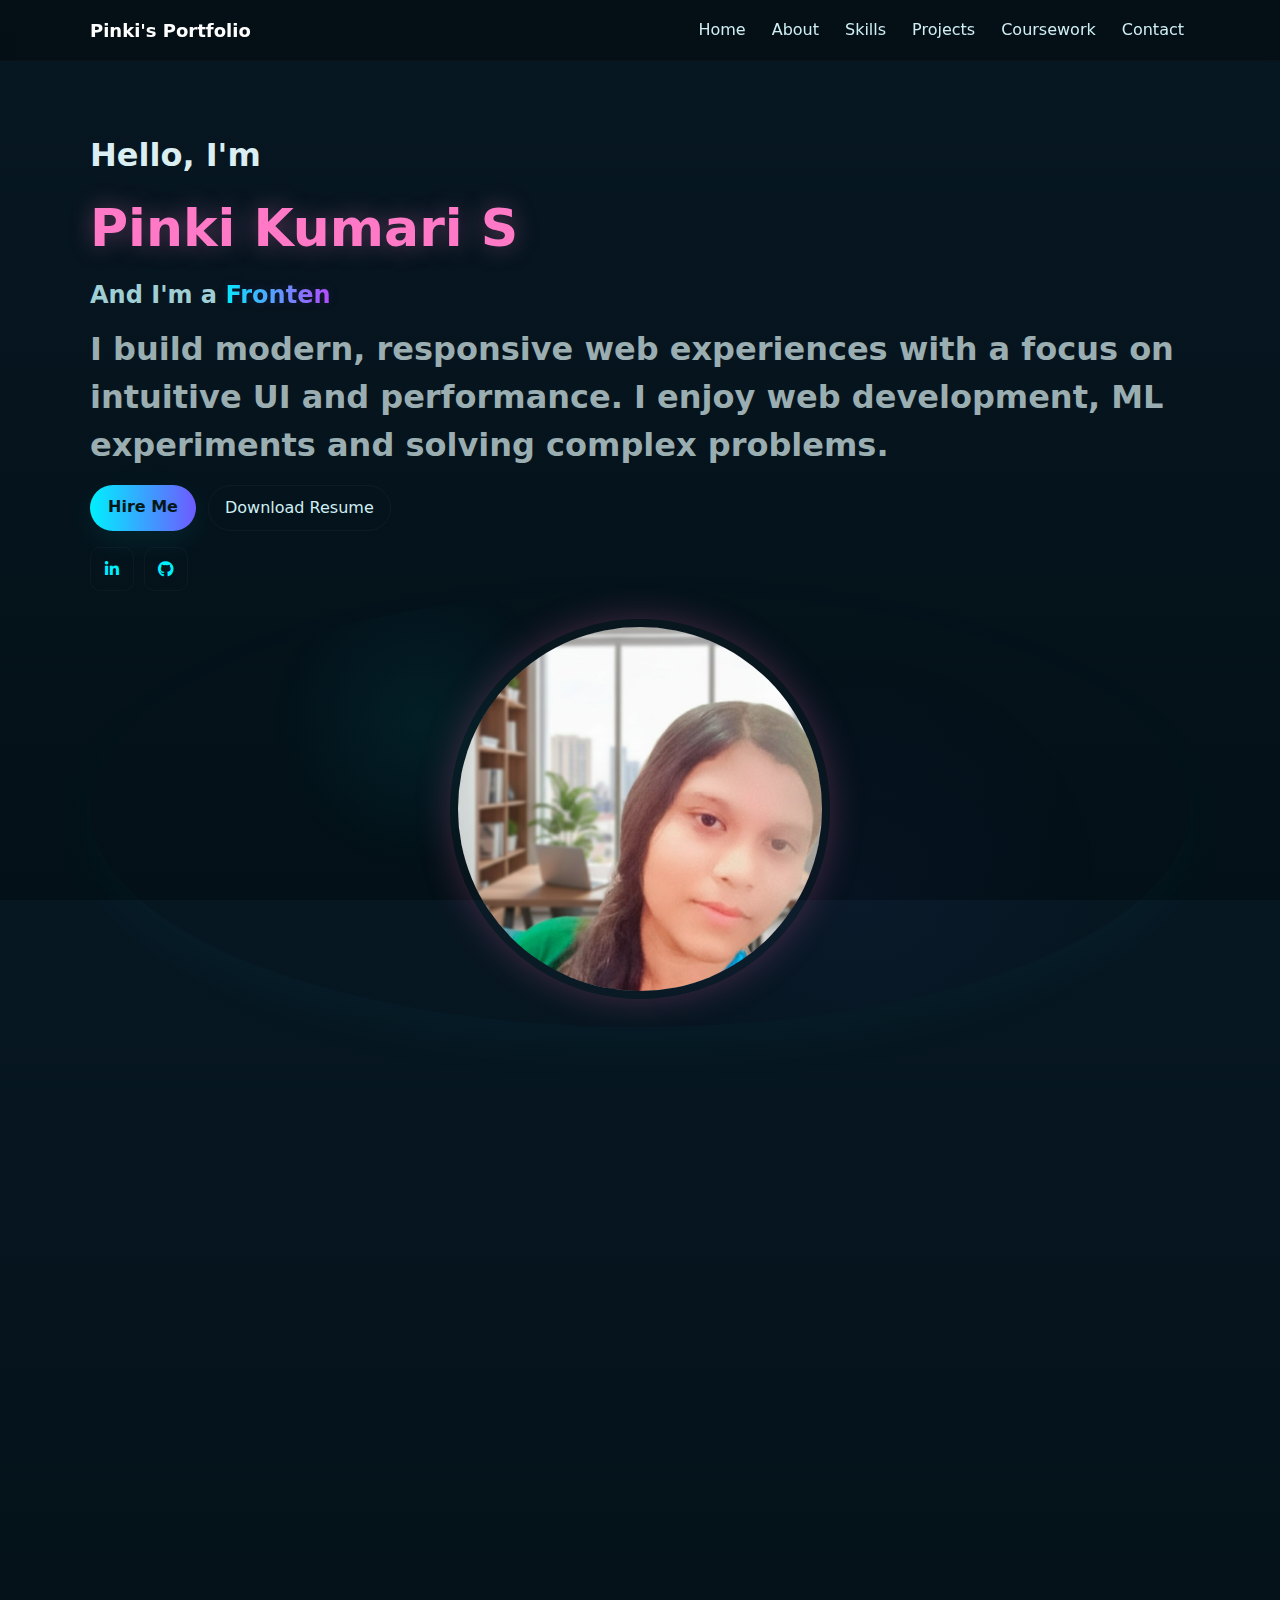
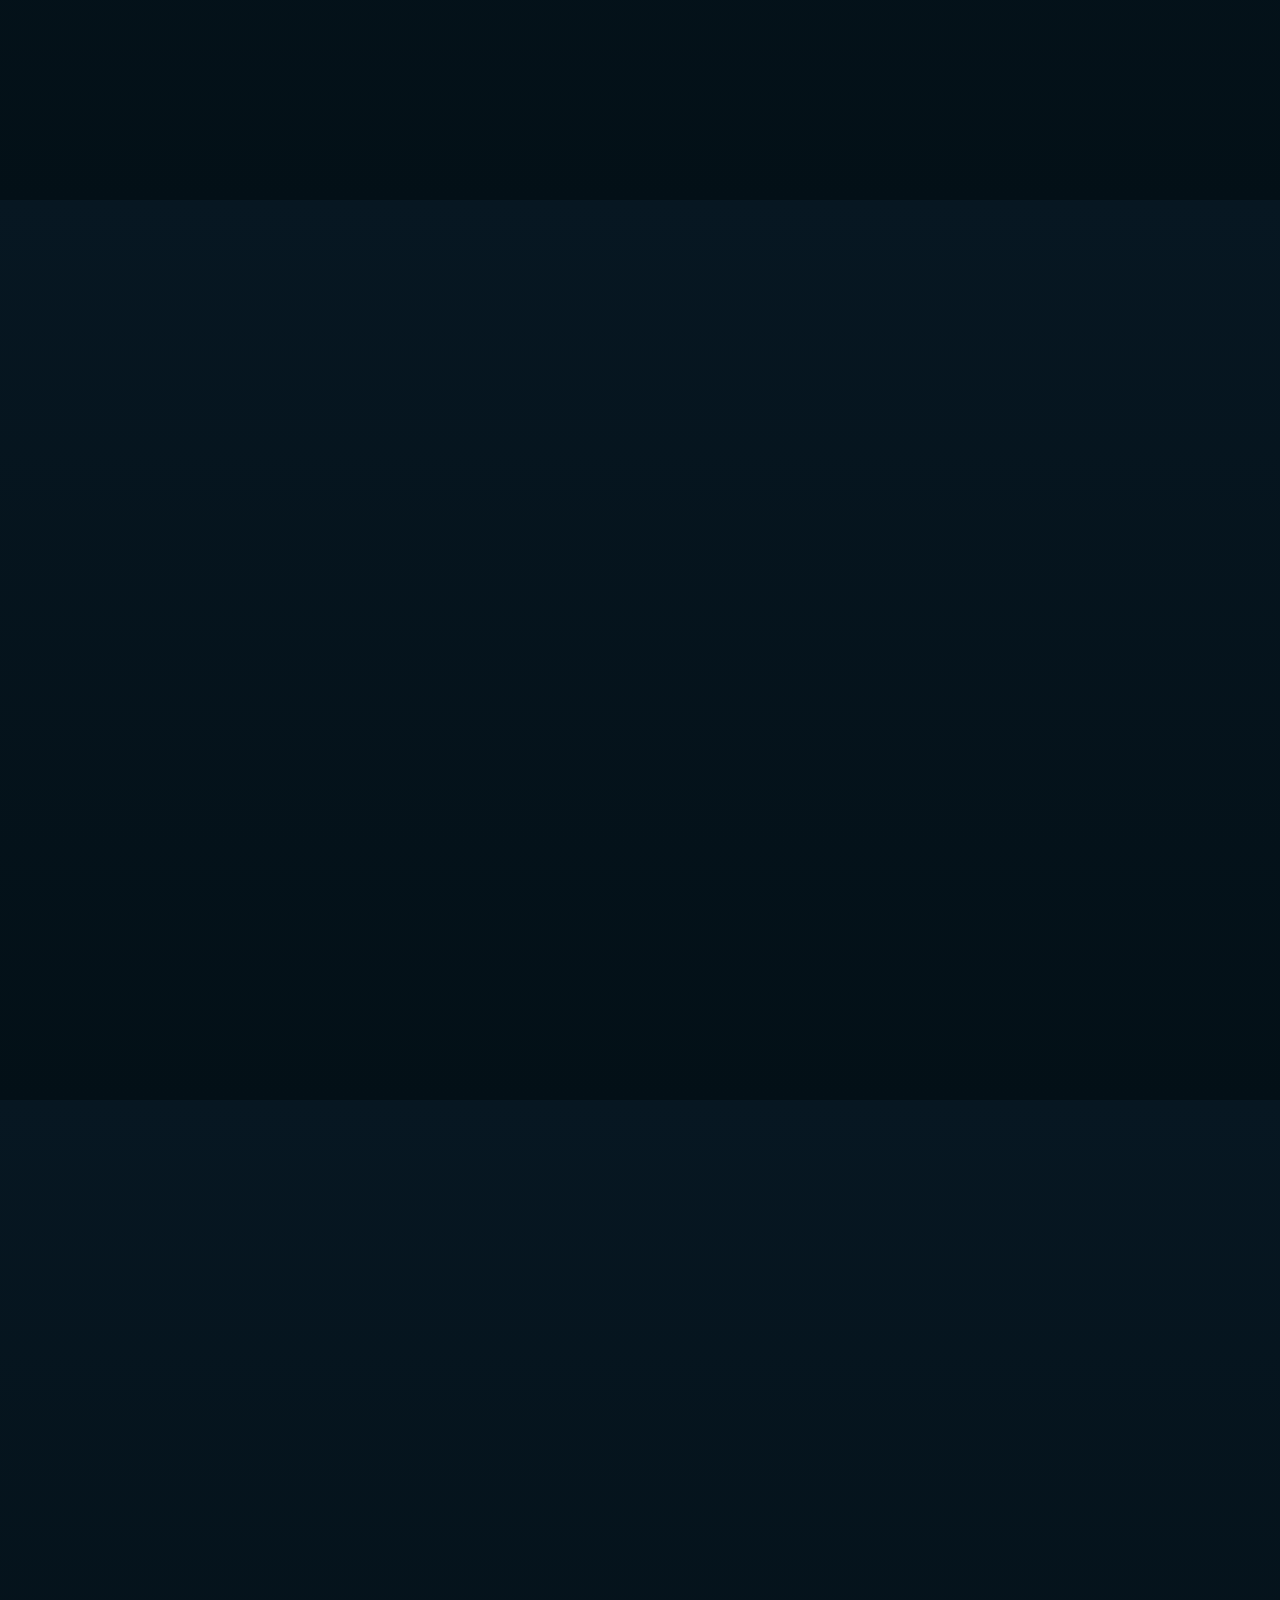
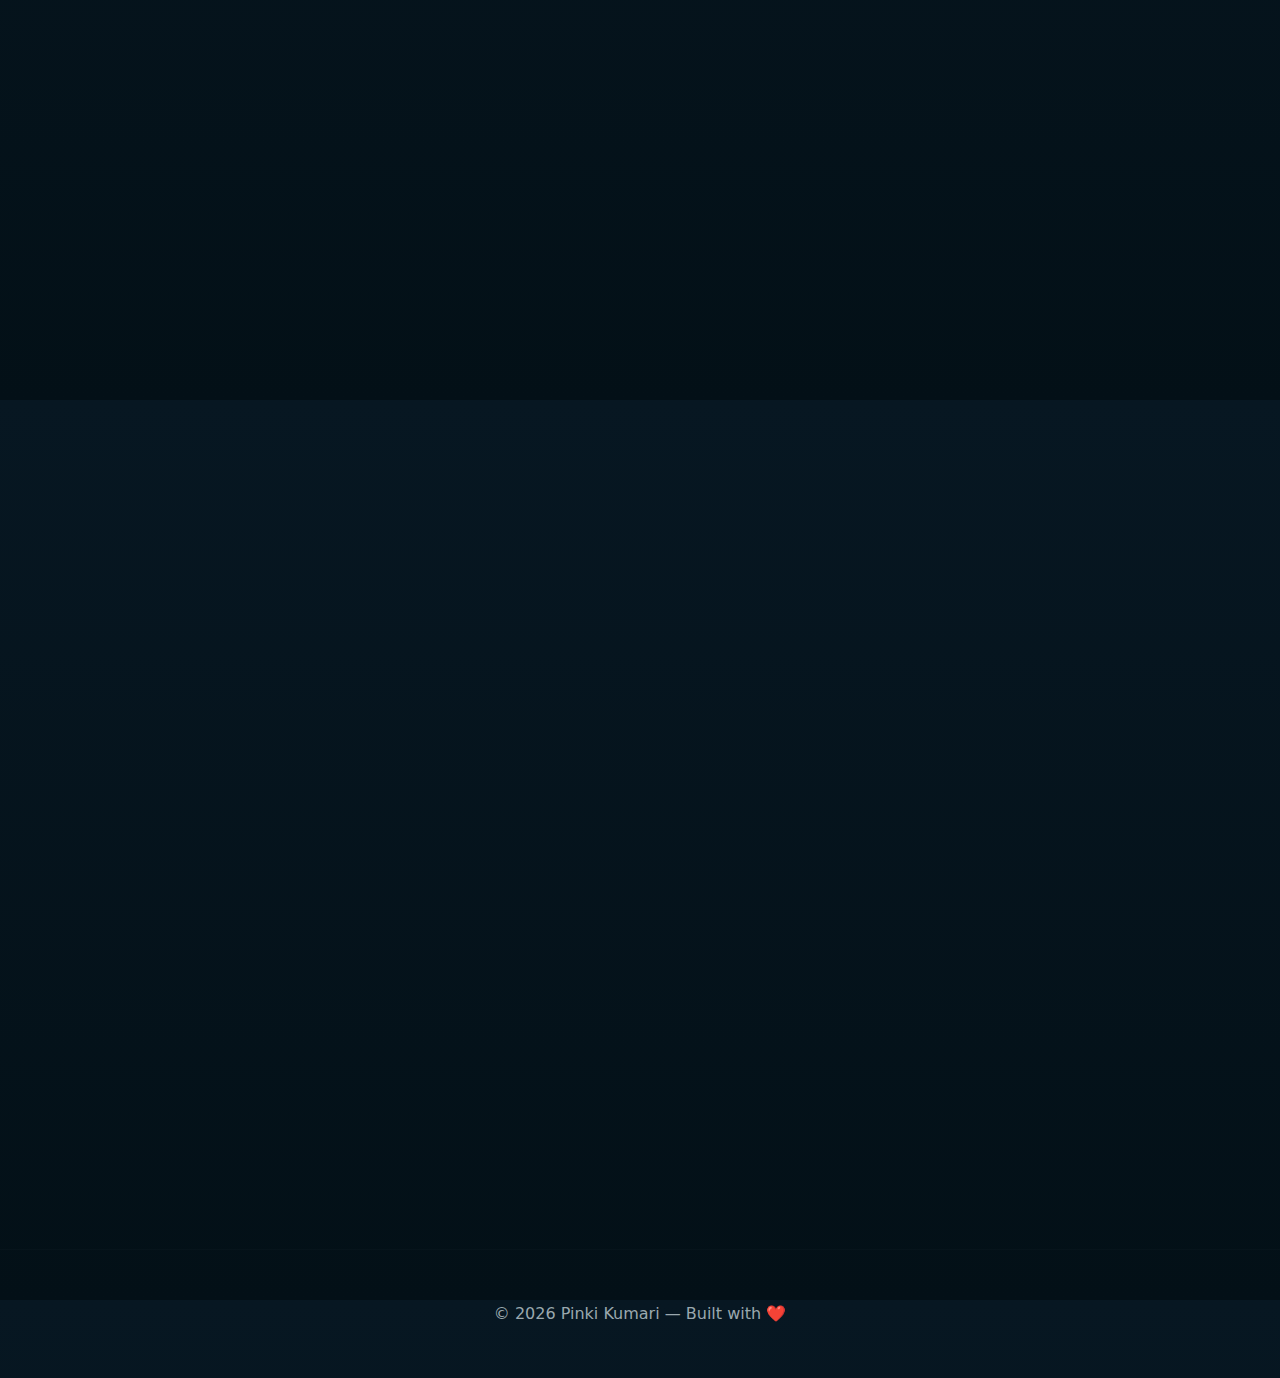
<file: index.html>
<!DOCTYPE html>
<html lang="en">
<head>
  <meta charset="utf-8" />
  <meta name="viewport" content="width=device-width, initial-scale=1" />
  <title>Pinki Kumari — Portfolio</title>

  <!-- Font Awesome -->
  <link href="https://cdnjs.cloudflare.com/ajax/libs/font-awesome/6.5.0/css/all.min.css" rel="stylesheet">

  <!-- Main stylesheet -->
  <link rel="stylesheet" href="styles.css" />
</head>
<body>
  <!-- HEADER -->
  <header class="header">
    <div class="container header-inner">
      <a class="brand" href="#home">Pinki's Portfolio</a>
      <nav class="navbar">
        <a href="#home">Home</a>
        <a href="#about">About</a>
        <a href="#skills">Skills</a>
        <a href="#projects">Projects</a>
        <a href="#coursework">Coursework</a>
        <a href="#contact">Contact</a>
      </nav>
      <button class="nav-toggle" aria-label="toggle menu"><i class="fas fa-bars"></i></button>
    </div>
  </header>

  <main>
    <!-- HOME -->
    <section id="home" class="home reveal">
      <div class="container home-grid">
        <div class="home-left">
          <h1>Hello, I'm</h1>
          <!-- Pink glow name -->
          <h1 class="name">Pinki Kumari S</h1>
          <!-- Typing text: blue -> pink neon gradient -->
          <h1 class="typing-wrap">And I'm a <span class="typing"></span></h1>

          <h1 class="lead">
            I build modern, responsive web experiences with a focus on intuitive UI and performance.
            I enjoy web development, ML experiments and solving complex problems.
          </h1>

          <div class="home-cta">
            <a href="#contact" class="btn">Hire Me</a>
            <a href="https://drive.google.com/file/d/1K3p8VqILpN5FovPmK3dEWaoJHFlokIFk/view?usp=drive_link" download class="btn-outline">Download Resume</a>
          </div>

          <div class="home-sci">
            <a href="https://www.linkedin.com/in/pinki-kumari-63615b255" target="_blank" aria-label="LinkedIn" class="sci">
              <i class="fab fa-linkedin-in"></i>
            </a>
            <a href="https://github.com/Pinki-kumari-s" target="_blank" aria-label="GitHub" class="sci">
              <i class="fab fa-github"></i>
            </a>
          </div>
        </div>

        <div class="home-right">
          <div class="neon-ring">
            <!-- relative path recommended: images/profile.jpg -->
            <img src="images/profile.jpg" alt="Pinki profile" class="profile" />
          </div>
        </div>
      </div>
    </section>

    <!-- ABOUT -->
    <section id="about" class="about section reveal">
      <div class="container about-grid">
        <div class="about-content">
          <h1 class="section-title">About <span>Me</span></h1>
          <h1>Full Stack Developer & ML Enthusiast</h1>
          <h3>
            I'm a motivated full stack developer currently pursuing B.Tech in Computer Science at SRM.
            I build accessible, performant web apps and prototype ML-powered solutions.
          </h3>
          <h3>
            I participate in hackathons and student dev clubs, and enjoy mentoring peers. My focus
            is combining engineering best practices with thoughtful UX.
          </h3>
        </div>

        <div class="about-image">
          <img src="images/about_me.jpeg" alt="About me photo" />
        </div>
      </div>
    </section>

    <!-- SKILLS -->
    <section id="skills" class="skills section reveal">
      <div class="container">
        <h2 class="section-title">Skills</h2>
        <p class="center-muted">Core technical skills (hover to see the glow)</p>

        <div class="skills-grid">
          <div class="skill-item">
            <i class="fab fa-html5 skill-icon html"></i>
            <p>HTML / CSS / Tailwind</p>
          </div>
          <div class="skill-item">
            <i class="fab fa-js skill-icon js"></i>
            <p>JavaScript</p>
          </div>
          <div class="skill-item">
            <i class="fab fa-react skill-icon react"></i>
            <p>React / Redux / Next.js</p>
          </div>
          <div class="skill-item">
            <i class="fab fa-node skill-icon node"></i>
            <p>Node.js / Express</p>
          </div>
          <div class="skill-item">
            <i class="fab fa-python skill-icon python"></i>
            <p>Python</p>
          </div>
          <div class="skill-item">
            <i class="fab fa-java skill-icon java"></i>
            <p>Java</p>
          </div>
          <div class="skill-item">
            <i class="fas fa-database skill-icon mysql"></i>
            <p>MySQL</p>
          </div>
          <div class="skill-item">
            <i class="fas fa-leaf skill-icon mongo"></i>
            <p>MongoDB</p>
          </div>
          <div class="skill-item">
            <i class="fab fa-figma skill-icon figma"></i>
            <p>Figma</p>
          </div>
          <div class="skill-item">
            <i class="fab fa-git-alt skill-icon git"></i>
            <p>Git / GitHub</p>
          </div>
        </div>
      </div>
    </section>

    <!-- PROJECTS -->
    <section id="projects" class="projects section reveal">
      <div class="container">
        <h2 class="section-title">Projects</h2>

        <div class="projects-grid">
          <article class="project-card">
            <img src="images/gym_pic.jpeg" alt="Gym project" />
            <div class="project-body">
              <h4>Gym App</h4>
              <p>Fitness site frontend. Components, responsive design and UI interactions.</p>
              <a href="https://github.com/Pinki-kumari-s/Gym-frontend" target="_blank" rel="noopener">View on GitHub</a>
            </div>
          </article>

          <article class="project-card">
            <img src="images\financial-fraud.jpeg" alt="Financial-fraud" />
            <div class="project-body">
              <h4>Zero Financial Fraud</h4>
              <p>Fraud detection in online transaction using ML models</p>
              <a href="https://github.com/Pinki-kumari-s/zero_financial_fraud" target="_blank" rel="noopener">View on GitHub</a>
            </div>
          </article>

          <article class="project-card">
            <img src="images/myntra.jpeg" alt="Myntra clone" />
            <div class="project-body">
              <h4>Myntra Clone</h4>
              <p>E-commerce frontend with product listings, cart and filters.</p>
              <a href="https://github.com/Pinki-kumari-s/myntra-clone" target="_blank" rel="noopener">View on GitHub</a>
            </div>
          </article>

          <article class="project-card">
            <img src="images/hotel.jpeg" alt="BookEase Hotel" />
            <div class="project-body">
              <h4>Book-Ease Hotel Management</h4>
              <p>Hotel booking & admin dashboard system.</p>
              <a href="https://github.com/Pinki-kumari-s/Book-Ease-Hotel-Management" target="_blank" rel="noopener">View on GitHub</a>
            </div>
          </article>

          <article class="project-card">
            <img src="images/wrapper.jpeg" alt="PackageClassify" />
            <div class="project-body">
              <h4>PackageClassify</h4>
              <p>ML classifier for package categorization and grading.</p>
              <a href="https://github.com/Pinki-kumari-s/Packageclassify1" target="_blank" rel="noopener">View on GitHub</a>
            </div>
          </article>

          <!-- New E-commerce project linking to your profile -->
          <article class="project-card">
            <img src="images\ecommerce-website.jpeg" alt="E-commerce project" />
            <div class="project-body">
              <h4>E-commerce Website</h4>
              <p>A full-featured AI integrated e-commerce platform with cart, filters and checkout.</p>
              <a href="https://github.com/Pinki-kumari-s" target="_blank" rel="noopener">View on GitHub</a>
            </div>
          </article>
        </div>
      </div>
    </section>

    <!-- COURSEWORK & ACHIEVEMENTS -->
    <section id="coursework" class="section coursework reveal">
      <div class="container">
        <h2 class="section-title"><i class="fa-solid fa-graduation-cap"></i> Coursework & <i class="fa-solid fa-trophy"></i> Achievements</h2>

        <div class="coursework-grid">
          <div class="card">
            <h3><i class="fa-solid fa-graduation-cap"></i> Coursework</h3>
            <ul>
              <li>Foundation of User Experience — Google (Coursera)</li>
              <li>Machine Learning Specialization — Coursera</li>
            </ul>
          </div>

          <div class="card">
            <h3><i class="fa-solid fa-trophy"></i> Achievements</h3>
            <ul>
              <li><i class="fa-solid fa-award"></i> Winner of Concepto'25 Ideathon, SRM</li>
              <li><i class="fa-solid fa-medal"></i> Special Category Winner — Klingon Coding, PlugNPlug Club, SRM</li>
              <li><i class="fa-solid fa-star"></i> 3rd place — College Project Day (2023)</li>
            </ul>
          </div>
        </div>
      </div>
    </section>

    <!-- EXTRACURRICULAR -->
    <section id="extra" class="section extra reveal">
      <div class="container">
        <h2 class="section-title"><i class="fa-solid fa-people-group"></i> Extracurricular Activities</h2>
        <div class="card">
          <h3>Slug n Plug — Student Developer Club (2023–2024)</h3>
          <ul>
            <li>Designed and developed responsive club websites and event pages.</li>
            <li>Collaborated with a team of student developers to deliver projects on schedule.</li>
          </ul>
        </div>
      </div>
    </section>

    <!-- CONTACT -->
    <section id="contact" class="contact section reveal">
      <div class="container contact-grid">
        <div class="contact-left">
          <h2 class="section-title">Contact <span>Me</span></h2>
          <ul class="contact-info">
            <li>✉️ <a href="mailto:sanjayyadavmintadevi@gmail.com">sanjayyadavmintadevi@gmail.com</a></li>
            <li>📞 <a href="tel:8825534445">8825534445</a></li>
            <li>📍 Chennai, India</li>
          </ul>

          <div class="socials">
            <a href="https://www.linkedin.com/in/pinki-kumari-63615b255" target="_blank" class="sci"><i class="fab fa-linkedin"></i></a>
            <a href="https://github.com/Pinki-kumari-s" target="_blank" class="sci"><i class="fab fa-github"></i></a>
            <a href="https://drive.google.com/file/d/1K3p8VqILpN5FovPmK3dEWaoJHFlokIFk/view?usp=drive_link" download class="sci"><i class="fa-solid fa-file-lines"></i></a>
          </div>
        </div>

        <form name="contact" method="POST" data-netlify="true" class="contact-form">
  <input type="text" name="name" placeholder="Your Name" required />
  <input type="email" name="email" placeholder="Your Email" required />
  <input type="text" name="subject" placeholder="Subject" />
  <textarea name="message" placeholder="Your Message" rows="6" required></textarea>

  <!-- 👇 hidden input is required for Netlify to register the form -->
  <input type="hidden" name="form-name" value="contact">

  <button type="submit" class="submit-btn">Send Message</button>
</form>


      </div>
    </section>
  </main>

  <!-- FOOTER -->
  <footer class="footer">
    <div class="container">
      <p>© <span id="year"></span> Pinki Kumari — Built with ❤️</p>
    </div>
  </footer>

  <!-- scripts -->
  <script src="script.js"></script>
</body>
</html>
</file>
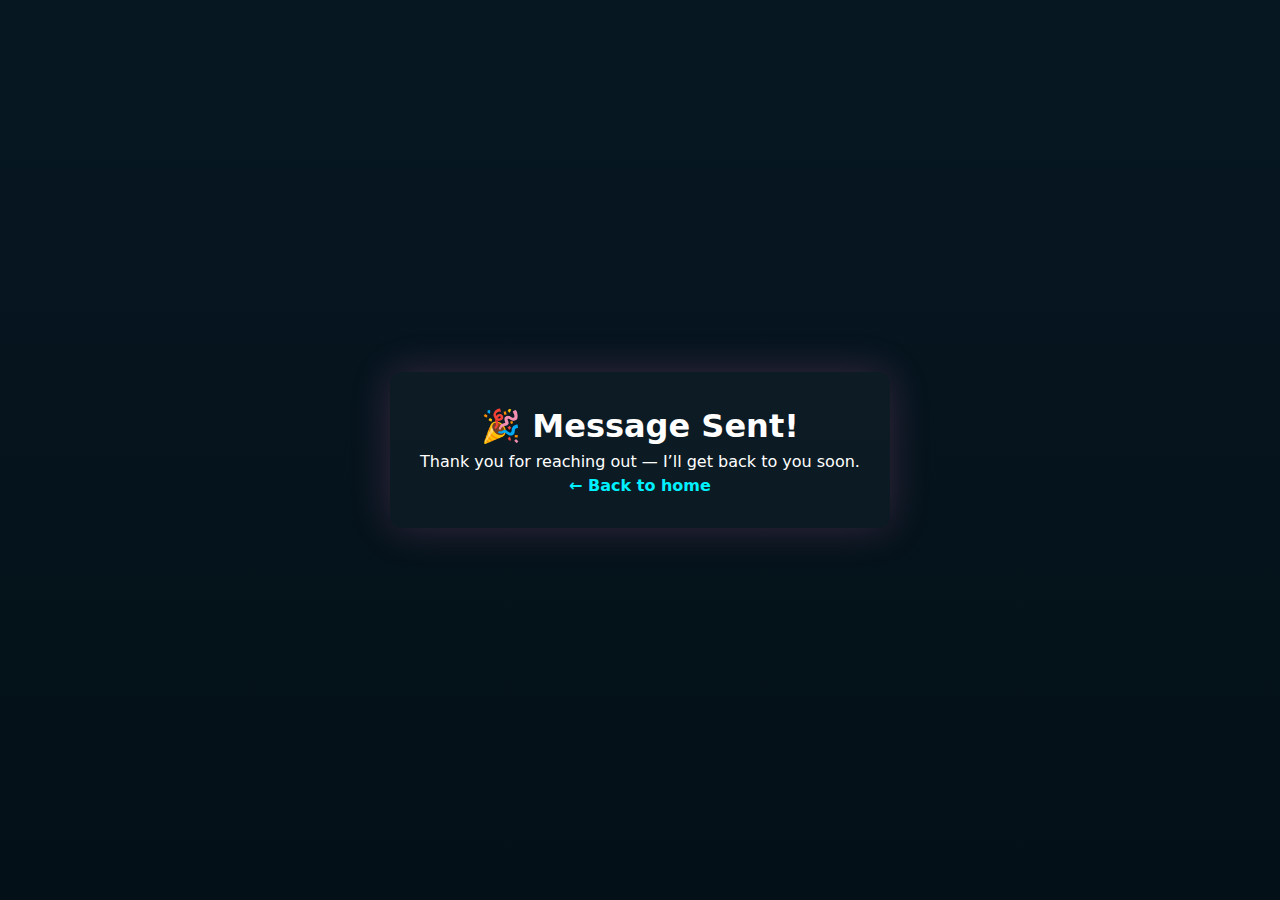
<file: thank-you.html>
<!DOCTYPE html>
<html lang="en">
<head>
  <meta charset="UTF-8" />
  <meta name="viewport" content="width=device-width, initial-scale=1.0" />
  <title>Thank You</title>
  <link rel="stylesheet" href="styles.css" />
  <style>
    body {
      display: flex;
      align-items: center;
      justify-content: center;
      height: 100vh;
      background: linear-gradient(180deg,#071722,#031017);
      color: #fff;
      font-family: 'Inter', system-ui, sans-serif;
      text-align: center;
    }
    .message {
      max-width: 500px;
      padding: 30px;
      border-radius: 12px;
      background: rgba(255,255,255,0.03);
      box-shadow: 0 0 40px rgba(255,121,198,0.2);
    }
    a {
      color: #00f0ff;
      text-decoration: none;
      font-weight: 600;
    }
  </style>
</head>
<body>
  <div class="message">
    <h1>🎉 Message Sent!</h1>
    <p>Thank you for reaching out — I’ll get back to you soon.</p>
    <p><a href="/">← Back to home</a></p>
  </div>
</body>
</html>
</file>
<file: styles.css>
/* -------------------- base / reset -------------------- */
* { box-sizing: border-box; margin: 0; padding: 0; }
html,body { height: 100%; }
body {
  font-family: Inter, system-ui, -apple-system, "Segoe UI", Roboto, Arial;
  background: linear-gradient(180deg,#071722 0%, #031017 100%);
  color: #dbeef2;
  -webkit-font-smoothing: antialiased;
  line-height: 1.5;
}

/* container */
.container { width: min(94%, 1100px); margin: 0 auto; padding: 30px 0; }

/* header */
.header { 
  position: sticky; top: 0; z-index: 60;
  backdrop-filter: blur(6px);
  background: rgba(2,9,12,0.55);
  border-bottom: 1px solid rgba(255,255,255,0.02);
}
.header-inner { display:flex; align-items:center; justify-content:space-between; gap:16px; padding:10px 0; }
.brand { color:#fff; font-weight:800; font-size:18px; text-decoration:none; }
.navbar { display:flex; gap:14px; align-items:center; }
.navbar a { color:#cfeff3; text-decoration:none; padding:8px 6px; border-radius:6px; }
.navbar a:hover { color:#00f0ff; }

/* nav toggle */
.nav-toggle { display:none; background:none; border:none; color:#00f0ff; font-size:20px; }

/* sections default padding (top offset to avoid header overlap) */
.section { padding: 70px 0; scroll-margin-top: 78px; }

/* reveal helper - invisible until active */
.reveal { opacity:0; transform: translateY(18px); transition: opacity .6s ease, transform .6s ease; }
.reveal.active { opacity:1; transform:none; }

/* HOME */
.home {
  display: flex;
  align-items: center;
  justify-content: space-between;
  min-height: calc(100vh - 80px);
  padding-top: 40px;
  gap: 40px;
}
.home-left { flex: 1; }
.home-right {
  flex: 0 0 400px;
  display: flex;
  align-items: center;
  justify-content: center;
}

.home-left h3 { color:#9fbfc6; margin:0; font-size:16px; }
.name {
  font-size: 52px;
  margin: 10px 0;
  color:#ff79c6;
  text-shadow: 0 0 25px rgba(255,121,198,0.35);
  font-weight:800;
}
.typing-wrap {
  font-size: 24px;
  color:#9fcfd5;
  margin-bottom: 12px;
}
.typing {
  font-weight:700; display:inline-block;
  background: linear-gradient(90deg,#00f0ff,#b64bff);
  -webkit-background-clip: text;
  -webkit-text-fill-color: transparent;
  text-shadow: 0 0 12px rgba(182,75,255,0.12);
}

.lead { color:#9aaeb1; max-width:56ch; margin-top:10px; }
.home-cta { margin-top:16px; display:flex; gap:12px; }
.btn {
  padding:10px 18px;
  border-radius:999px;
  background:linear-gradient(90deg,#00f0ff,#6e5aff);
  color:#041818;
  font-weight:700;
  text-decoration:none;
  box-shadow: 0 10px 30px rgba(0,240,255,0.08);
}
.btn-outline {
  padding:10px 16px;
  border-radius:999px;
  background:transparent;
  border:1px solid rgba(255,255,255,0.04);
  color:#cfeff3;
  text-decoration:none;
}

/* social icons */
.home-sci { display:flex; gap:10px; margin-top:16px; }
.sci {
  display:inline-flex; align-items:center; justify-content:center;
  width:44px; height:44px; border-radius:10px;
  border:1px solid rgba(255,255,255,0.03);
  color:#00f0ff; text-decoration:none; font-weight:700;
  transition: transform .2s, box-shadow .2s;
}
.sci:hover {
  transform: translateY(-6px);
  box-shadow: 0 10px 40px rgba(182,75,255,0.06);
  color:#b64bff;
}

/* neon ring/profile */
.neon-ring {
  width:100%;
  display:flex;
  align-items:center;
  justify-content:center;
  background: radial-gradient(circle at 30% 30%, rgba(0,240,255,0.06), transparent 18%),
              radial-gradient(circle at 70% 70%, rgba(110,90,255,0.04), transparent 30%);
  border-radius:50%;
  padding:28px;
  box-shadow: 0 20px 60px rgba(0,240,255,0.03);
}
.profile {
  width:100%;
  max-width:380px;
  border-radius:50%;
  display:block;
  object-fit:cover;
  border:8px solid rgba(255,255,255,0.02);
  box-shadow: 0 0 35px rgba(255,105,180,0.25);
}

/* ABOUT */
.about-grid {
  display:grid;
  grid-template-columns: 1fr 420px;
  gap:26px;
  align-items:center;
}
.section-title { text-align:left; font-size:30px; margin-bottom:12px; color:#dfeff3; }

.about-content h3 {
  font-size:22px;
  margin-bottom:10px;
}
.about-content p {
  font-size:17px;
  line-height:1.7;
}
.about-image img {
  width:100%;
  max-width:420px;
  border-radius:12px;
  object-fit:cover;
  box-shadow: 0 12px 40px rgba(0,0,0,0.45);
}

/* SKILLS */
.skills-grid {
  display:grid;
  grid-template-columns: repeat(5,1fr);
  gap:14px;
  margin-top:14px;
}
.skill-item {
  background:linear-gradient(180deg, rgba(255,255,255,0.01), rgba(255,255,255,0.02));
  padding:12px;
  border-radius:10px;
  text-align:center;
  transition: transform .25s ease;
}
.skill-item p { font-size:13px; margin-top:8px; color:#cfeff3; }
.skill-item:hover { transform: translateY(-6px); box-shadow: 0 16px 40px rgba(182,75,255,0.04); }
.skill-icon { font-size:30px; }

/* project cards */
.projects-grid {
  display:grid;
  grid-template-columns: repeat(3,1fr);
  gap:18px;
  margin-top:12px;
}
.project-card {
  border-radius:12px;
  overflow:hidden;
  background:linear-gradient(180deg, rgba(255,255,255,0.01), rgba(255,255,255,0.02));
  border:1px solid rgba(255,255,255,0.02);
  transition: transform .25s ease;
}
.project-card img {
  width:100%; height:160px; object-fit:cover; display:block;
}
.project-body { padding:14px; }
.project-body h4 { margin:0 0 8px; font-size:18px; color:#fff; }
.project-body a {
  display:inline-block;
  margin-top:8px;
  padding:8px 12px;
  border-radius:999px;
  background:linear-gradient(90deg,#00f0ff,#6e5aff);
  color:#041818;
  text-decoration:none;
  font-weight:700;
}

/* coursework & achievements */
.coursework-grid {
  display:grid;
  grid-template-columns: 1fr 1fr;
  gap:18px;
  margin-top:12px;
}
.card {
  padding:16px;
  border-radius:10px;
  background:linear-gradient(180deg, rgba(255,255,255,0.01), rgba(255,255,255,0.02));
  border:1px solid rgba(255,255,255,0.03);
}
.card h3 { margin-bottom:8px; display:flex; align-items:center; gap:10px; }

/* contact */
.contact-grid {
  display:grid;
  grid-template-columns: 1fr 420px;
  gap:28px;
  align-items:start;
  margin-top:8px;
}
.contact-info { list-style:none; padding:0; margin-bottom:12px; color:#9aa8ae; }
.contact-info a { color:#00f0ff; text-decoration:none; }
.socials { margin-top:8px; display:flex; gap:12px; }
.contact-form {
  display:flex; flex-direction:column; gap:12px;
  background:linear-gradient(180deg, rgba(255,255,255,0.01), rgba(255,255,255,0.02));
  padding:16px;
  border-radius:10px;
  border:1px solid rgba(255,255,255,0.02);
}
.contact-form input, .contact-form textarea {
  padding:10px;
  border-radius:8px;
  border:1px solid rgba(255,255,255,0.03);
  background: rgba(255,255,255,0.02);
  color:inherit;
}
.submit-btn {
  padding:10px;
  border-radius:999px;
  background:linear-gradient(90deg,#00f0ff,#6e5aff);
  color:#041818;
  font-weight:700;
  border:none;
  cursor:pointer;
}

/* footer */
.footer {
  padding:22px 0;
  text-align:center;
  color:#9aa8ae;
  border-top:1px solid rgba(255,255,255,0.02);
}

/* responsive tweaks */
@media (max-width:1100px) {
  .skills-grid { grid-template-columns: repeat(4,1fr); }
  .projects-grid { grid-template-columns: repeat(2,1fr); }
  .home { flex-direction: column; }
  .about-grid { grid-template-columns: 1fr 360px; }
  .contact-grid { grid-template-columns: 1fr; }
}

@media (max-width:760px) {
  .header-inner { padding:10px; }
  .navbar { display:none; }
  .nav-toggle { display:block; }

  .home {
    flex-direction: column;
    gap: 24px;
  }
  .home-right { order: -1; }
  .home-right .neon-ring { margin: 0 auto; }

  .about-grid { grid-template-columns: 1fr; }
  .skills-grid { grid-template-columns: repeat(3,1fr); }
  .projects-grid { grid-template-columns: 1fr; }

  .section { padding: 56px 0; }

  .name { font-size: 40px; }
  .typing-wrap { font-size: 18px; }
  .profile { max-width: 260px; }

  .about-content p { font-size: 16px; }
  .container { padding: 20px; }
}

/* small accessibility / focus */
a:focus, button:focus, input:focus, textarea:focus {
  outline: 3px solid rgba(0,240,255,0.08);
  outline-offset: 2px;
}
</file>
